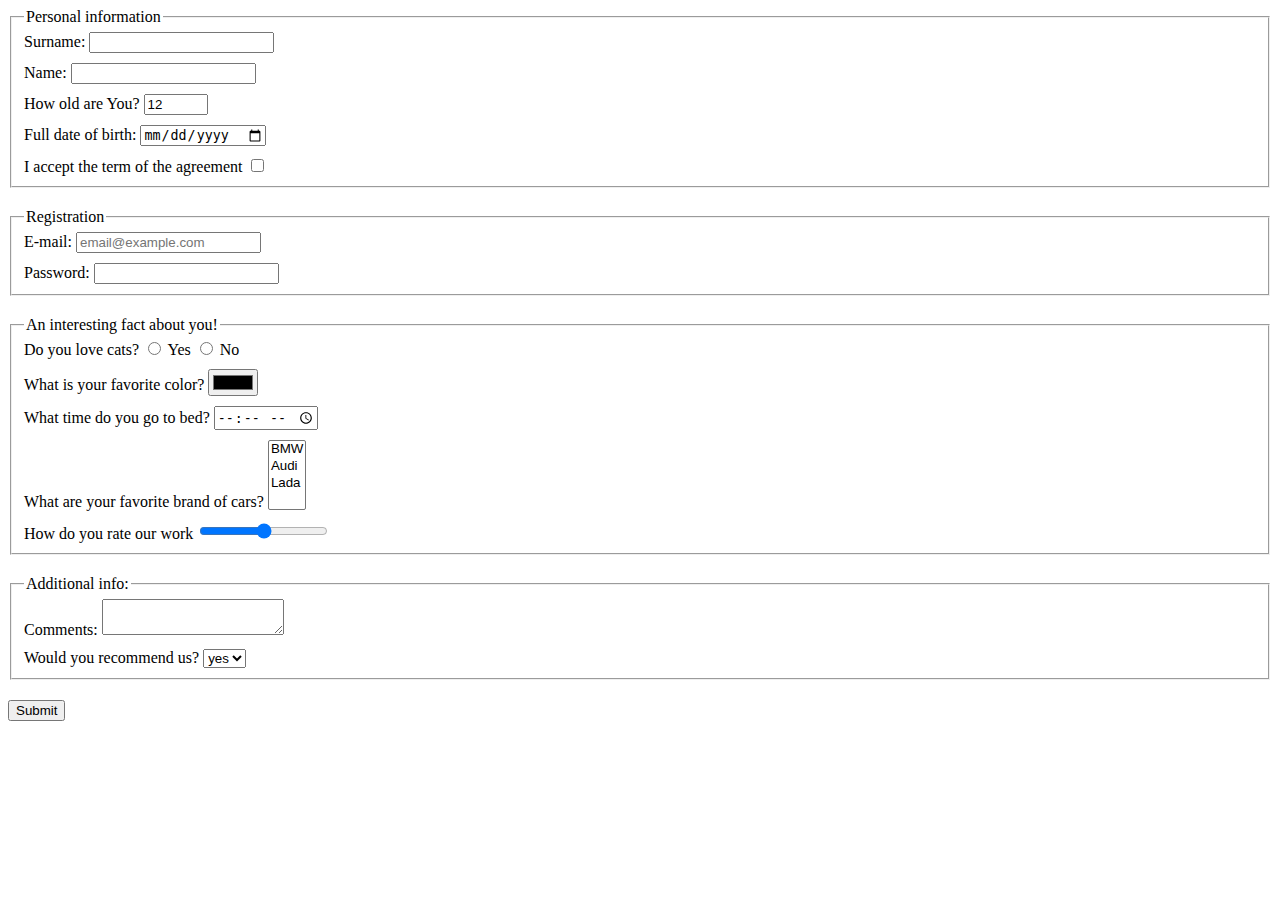
<file: index.html>
<!DOCTYPE html><html lang="en"><head><meta charset="UTF-8"><meta name="viewport" content="width=device-width, user-scalable=no, initial-scale=1.0, maximum-scale=1.0, minimum-scale=1.0"><meta http-equiv="X-UA-Compatible" content="ie=edge"><title>HTML Form</title><link rel="stylesheet" href="style.901445d0.css"></head><body> <form action="https://mate-academy-form-lesson.herokuapp.com/create-application" method="post"> <fieldset class="pers-info margin-for-box"> <legend>Personal information</legend> <label class="label margin-for-input"> Surname: <input type="text" name="surname" autocomplete="off"> </label> <label class="label margin-for-input"> Name: <input type="text" name="name" autocomplete="off"> </label> <label class="label margin-for-input"> How old are You? <input type="number" value="12" min="1" max="100" name="age"> </label> <label class="label margin-for-input"> Full date of birth: <input type="date"> </label> <label class="label"> I accept the term of the agreement <input type="checkbox"> </label> </fieldset> <fieldset class="reg margin-for-box"> <legend>Registration</legend> <label class="label margin-for-input"> E-mail: <input type="email" placeholder="email@example.com"> </label> <label class="label"> Password: <input type="password" required> </label> </fieldset> <fieldset class="interes-facts margin-for-box"> <legend>An interesting fact about you!</legend> <div class="margin-for-input"> Do you love cats? <label> <input type="radio" name="yesNo"> Yes </label> <label> <input type="radio" name="yesNo"> No </label> </div> <label class="label margin-for-input"> What is your favorite color? <input type="color"> </label> <label class="label margin-for-input"> What time do you go to bed? <input type="time"> </label> <label class="label margin-for-input"> What are your favorite brand of cars? <select name="cars" size="4"> <option value="bmw">BMW</option> <option value="audi">Audi</option> <option value="Lada">Lada</option> </select> </label> <label class="label"> How do you rate our work <input type="range"> </label> </fieldset> <fieldset class="add-info margin-for-box"> <legend>Additional info:</legend> <label class="label margin-for-input"> Comments: <textarea name="comments">
          </textarea> </label> <label class="label"> Would you recommend us? <select name="recommend"> <option value="yes">yes</option> <option value="no">no</option> </select> </label> </fieldset> <button type="submit"> Submit </button> </form> <script type="text/javascript" src="main.e97352c4.js"></script> </body></html>
</file>
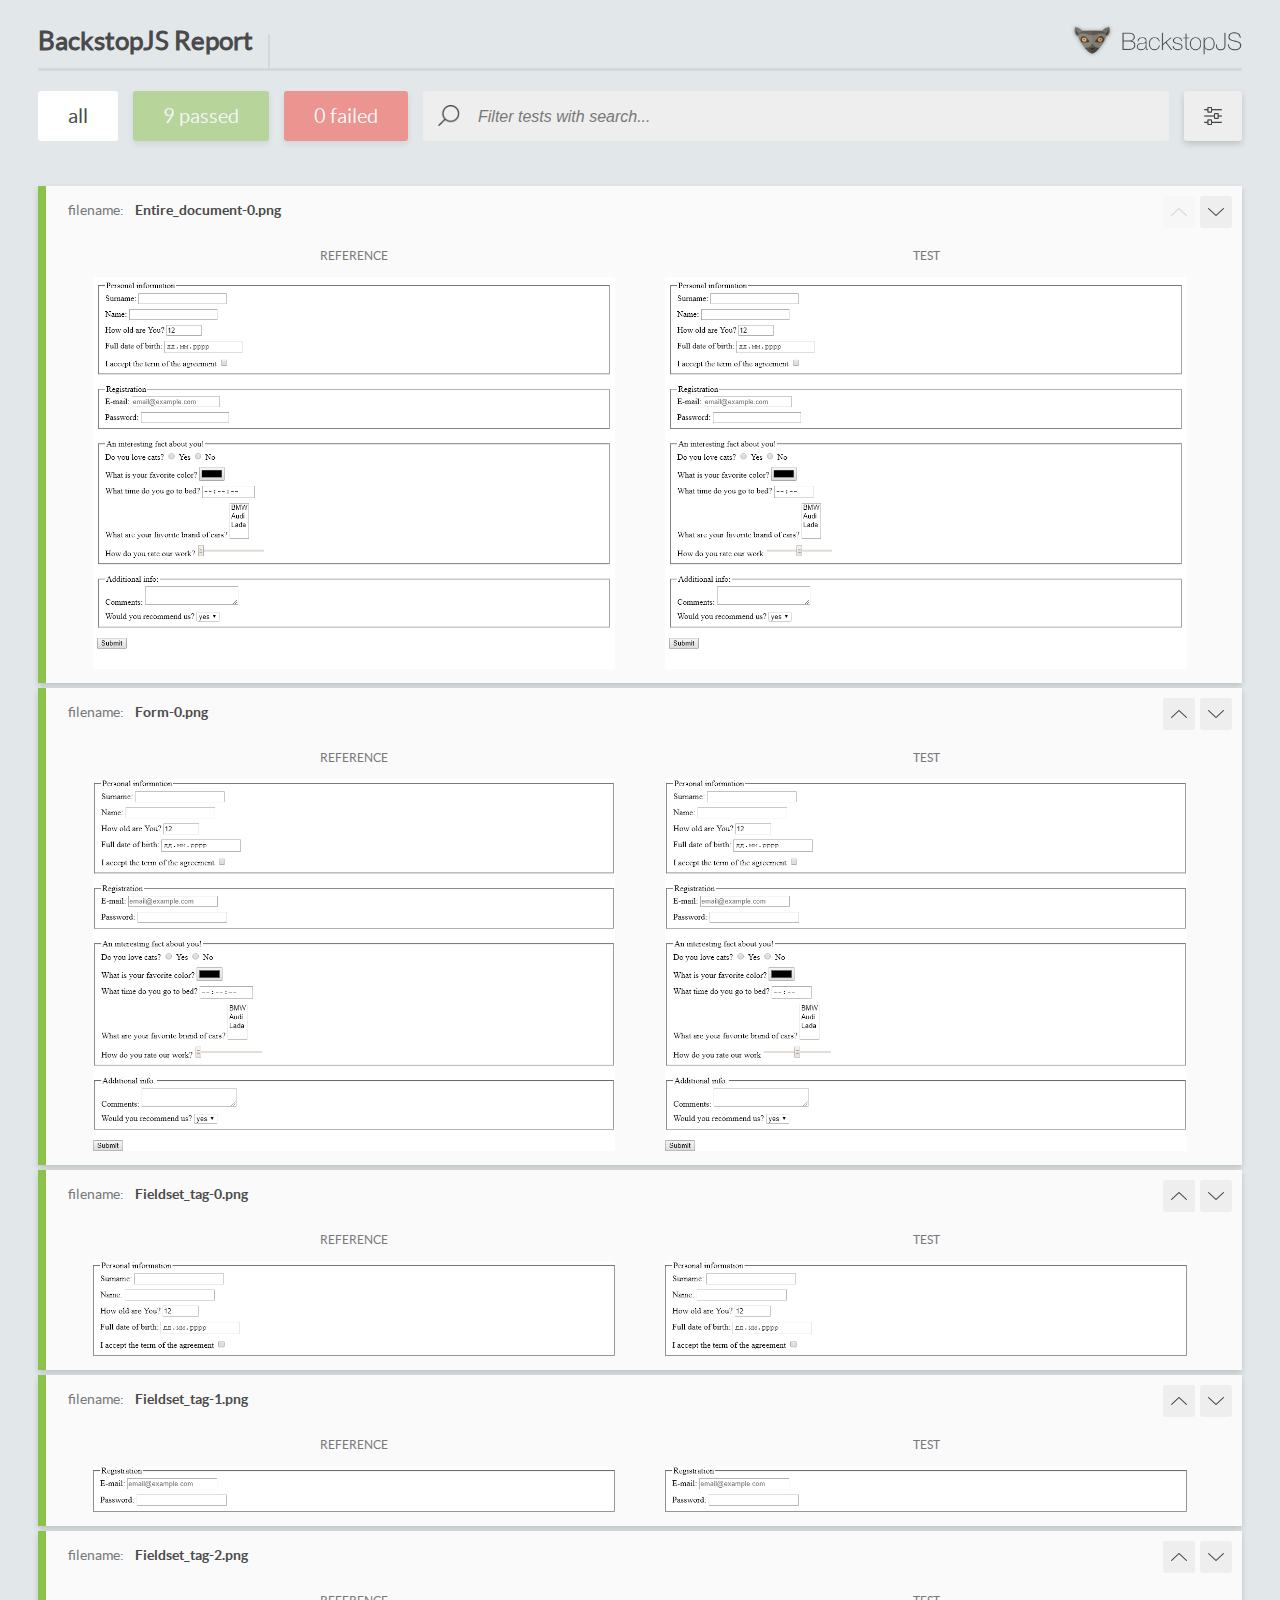
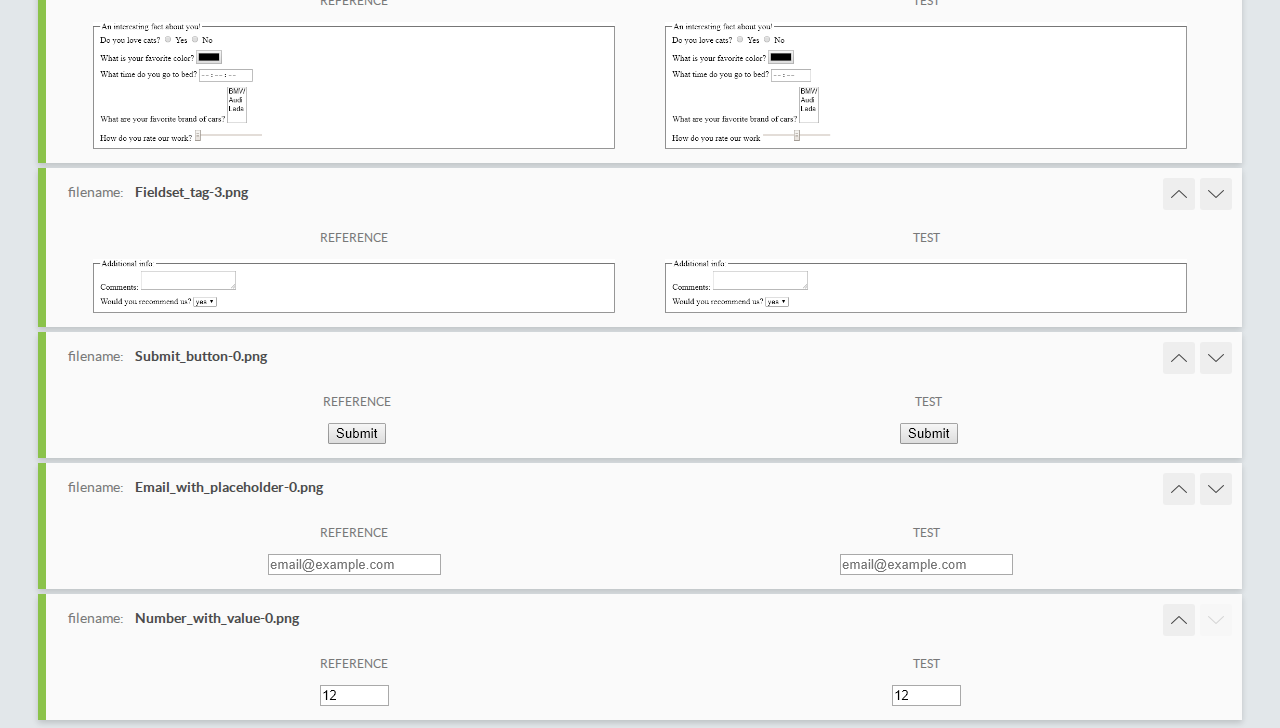
<file: report/html_report/index.html>
<!DOCTYPE html>
<html>
  <head>
    <meta charset="utf-8">
    <title>BackstopJS Report</title>

    <style>
      @font-face {
          font-family: 'latoregular';
          src: url('./assets/fonts/lato-regular-webfont.woff2') format('woff2'),
              url('./assets/fonts/lato-regular-webfont.woff') format('woff');
          font-weight: 400;
          font-style: normal;
      }
      @font-face {
          font-family: 'latobold';
          src: url('./assets/fonts/lato-bold-webfont.woff2') format('woff2'),
              url('./assets/fonts/lato-bold-webfont.woff') format('woff');
          font-weight: 700;
          font-style: normal;
      }

      .ReactModal__Body--open {
          overflow: hidden;
      }
      .ReactModal__Body--open .header {
        display: none;
      }

    </style>
  </head>
  <body style="background-color: #E2E7EA">
    <div id="root">

    </div>
    <script type="text/javascript">
      function report (report) { // eslint-disable-line no-unused-vars
        window.tests = report;
      }
    </script>
    <script type="text/javascript" src="config.js"></script>
    <script type="text/javascript" src="index_bundle.js"></script>
  </body>
</html>
</file>
<file: style.901445d0.css>
.label{display:block}.margin-for-input{margin-bottom:10px}.margin-for-box{margin-bottom:20px}
/*# sourceMappingURL=style.901445d0.css.map */
</file>
